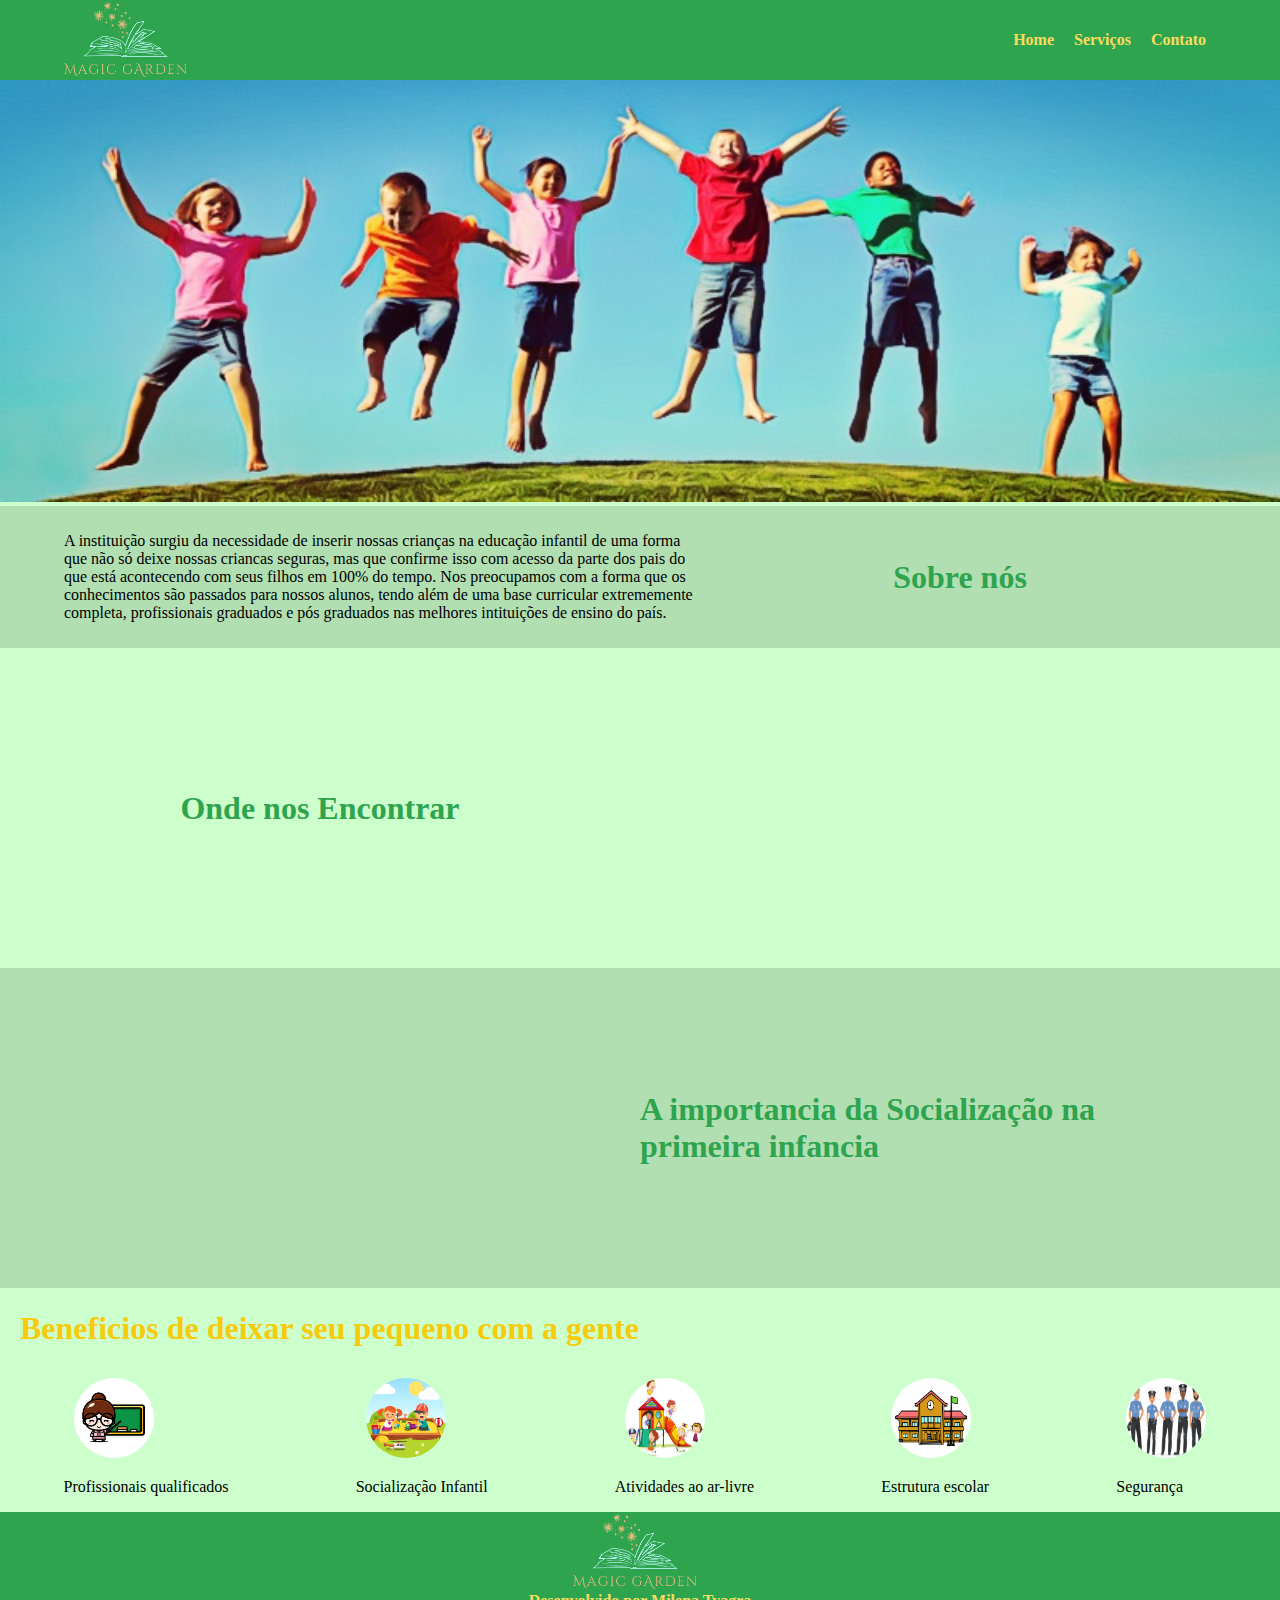
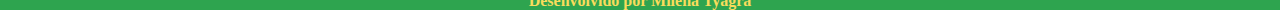
<file: index.html>
<!DOCTYPE html>
<html lang="en">
  <head>
    <meta charset="UTF-8" />
    <meta http-equiv="X-UA-Compatible" content="IE=edge" />
    <meta
      name="description"
      content="Landing page de Centro de educação infantil"
    />
    <meta
      name="keywords"
      content="cei, centro de educação infantil, ballet, natação, karatê, violino, piano, contraturno"
    />
    <meta name="viewport" content="width=device-width, initial-scale=1.0" />
    <link rel="shortcut icon" href="./fav.png" type="image/x-icon" />
    <link rel="stylesheet" href="./styles/geral.css" />
    <link rel="stylesheet" href="./styles/home.css" />
    <link rel="stylesheet" href="./styles/responsivity.css" />

    <title>HOME</title>
  </head>
  <body>
    <header>
      <div><img src="./img/logo.png" alt="Logo" class="logo" /></div>
      <div>
        <a href="#">Home</a>
        <a href="./pages/services.html">Serviços</a>
        <a href="./pages/contact.html">Contato</a>
      </div>
    </header>
    <img src="./img/bg-home.jpg" alt="" class="img_teste" />
    <div class="about">
      <div class="d-flex history">
        <p>
          A instituição surgiu da necessidade de inserir nossas crianças na
          educação infantil de uma forma que não só deixe nossas criancas
          seguras, mas que confirme isso com acesso da parte dos pais do que
          está acontecendo com seus filhos em 100% do tempo. Nos preocupamos com
          a forma que os conhecimentos são passados para nossos alunos, tendo
          além de uma base curricular extrememente completa, profissionais
          graduados e pós graduados nas melhores intituições de ensino do país.
        </p>
        <h1 class="title">Sobre nós</h1>
      </div>
      <div class="d-flex find-us">
        <h1 class="title">Onde nos Encontrar</h1>
        <div class="frame">
          <iframe
            class="place"
            src="https://www.google.com/maps/embed?pb=!1m18!1m12!1m3!1d3557.074124350246!2d-49.134122385546114!3d-26.93286448311891!2m3!1f0!2f0!3f0!3m2!1i1024!2i768!4f13.1!3m3!1m2!1s0x94df1bfa86bd2abd%3A0x8d238e2dd9826409!2sR.%20dos%20Ca%C3%A7adores%2C%203680%20-%20Velha%2C%20Blumenau%20-%20SC%2C%2089040-003!5e0!3m2!1spt-BR!2sbr!4v1678412525760!5m2!1spt-BR!2sbr"
            style="border: 0"
            allowfullscreen=""
            loading="lazy"
            referrerpolicy="no-referrer-when-downgrade"
          ></iframe>
        </div>
      </div>
      <div class="d-flex video">
        <div class="frame">
          <iframe
            class="youtube-video"
            src="https://www.youtube.com/embed/7POAe1fuZuM"
            title="YouTube video player"
            frameborder="0"
            allow="accelerometer; autoplay; clipboard-write; encrypted-media; gyroscope; picture-in-picture; web-share"
            allowfullscreen
          ></iframe>
        </div>
        <h1 class="title title-frame">
          A importancia da Socialização na primeira infancia
        </h1>
      </div>
    </div>
    <h1 class="benefits-title">Beneficios de deixar seu pequeno com a gente</h1>
    <div class="benefits">
      <div>
        <img
          src="./img/prof.jpg"
          alt="Imagem de profeessora"
          class="img_benefit"
        />
        <p>Profissionais qualificados</p>
      </div>
      <div>
        <img
          src="./img/socializacao.jpg"
          alt="Crianças dividindo brinquedos"
          class="img_benefit"
        />
        <p>Socialização Infantil</p>
      </div>
      <div>
        <img
          src="./img/ar-livre.jpg"
          alt="Crianças brincando ao ar livre"
          class="img_benefit"
        />
        <p>Atividades ao ar-livre</p>
      </div>
      <div>
        <img src="./img/escola.jpg" alt="Imagem de escola" class="img_benefit" />
        <p>Estrutura escolar</p>
      </div>

      <div>
        <img
          src="./img/seguranca.jpg"
          alt="Imagem de escola"
          class="img_benefit"
        />
        <p>Segurança</p>
      </div>
    </div>
    <footer>
      <img src="./img/logo.png" alt="Logo" class="logo" />
      Desenvolvido por Milena Tyagra
    </footer>
  </body>
</html>
</file>
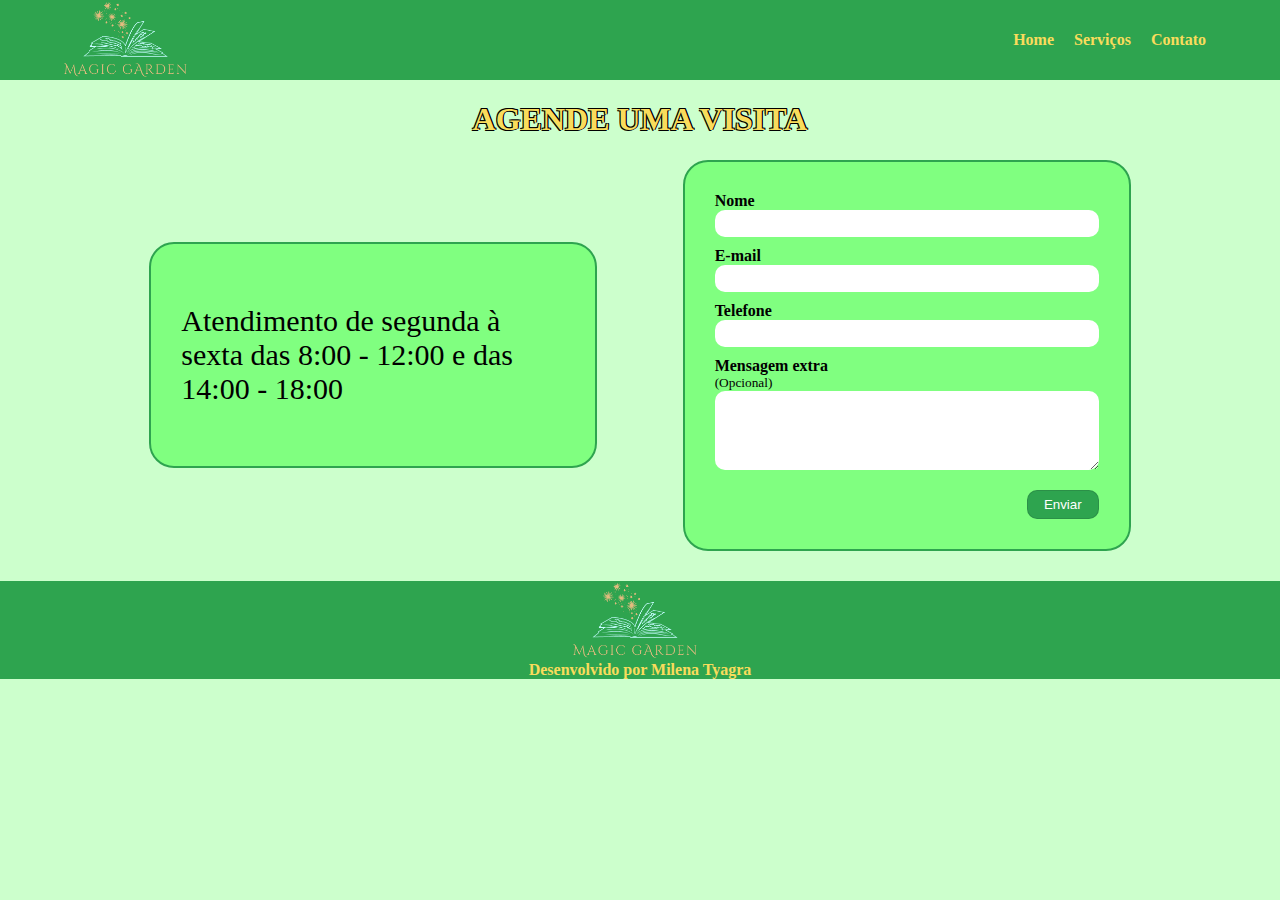
<file: pages/contact.html>
<!DOCTYPE html>
<html lang="en">
  <head>
    <meta charset="UTF-8" />
    <meta http-equiv="X-UA-Compatible" content="IE=edge" />
    <meta
      name="description"
      content="Landing page de Centro de educação infantil"
    />
    <meta
      name="keywords"
      content="cei, centro de educação infantil, ballet, natação, karatê, violino, piano, contraturno"
    />
    <meta name="viewport" content="width=device-width, initial-scale=1.0" />
    <link rel="shortcut icon" href="../fav.png" type="image/x-icon" />
    <link rel="stylesheet" href="../styles/geral.css" />
    <link rel="stylesheet" href="../styles/contact.css" />
    <link rel="stylesheet" href="../styles/responsivity.css" />

    <title>CONTATO</title>
  </head>
  <body>
    <header>
      <div><img src="../img/logo.png" alt="Logo" class="logo" /></div>
      <div>
        <a href="../index.html">Home</a>
        <a href="./services.html">Serviços</a>
        <a href="#">Contato</a>
      </div>
    </header>
    <h1 class="important-title">Agende uma visita</h1>
    <div class="contact">
      <div class="card">
        <p>
          Atendimento de segunda à sexta das 8:00 - 12:00 e das 14:00 - 18:00
        </p>
      </div>
      <div class="card">
        <form onsubmit="event.preventDefault()">
          <div class="form-group">
            <label class="label" for="name">Nome</label>
            <input
              type="text"
              class="form-control"
              id="name"
              onfocus="focusInput(this)"
              required
              aria-describedby="name"
            />
          </div>
          <div class="form-group">
            <label class="label" for="email">E-mail</label>
            <input
              type="text"
              class="form-control"
              id="email"
              onfocus="focusInput(this)"
              required
              aria-describedby="email"
            />
          </div>
          <div class="form-group">
            <label class="label" for="phone">Telefone</label>
            <input
              type="text"
              class="form-control"
              id="phone"
              required
              onfocus="focusInput(this)"
              aria-describedby="phone"
            />
          </div>
          <div class="form-group">
            <label class="label" for="message">Mensagem extra</label>
            <small id="messageHelp" class="form-text text-muted"
              >(Opcional)</small
            >
            <textarea class="form-control" id="message" rows="5"></textarea>
          </div>

          <button onclick="sendFormToWppNumber()" type="submit">Enviar</button>
        </form>
      </div>
    </div>
    <footer>
      <img src="../img/logo.png" alt="Logo" class="logo" />
      Desenvolvido por Milena Tyagra
    </footer>
    <script src="../scripts/contact.js"></script>
  </body>
</html>
</file>
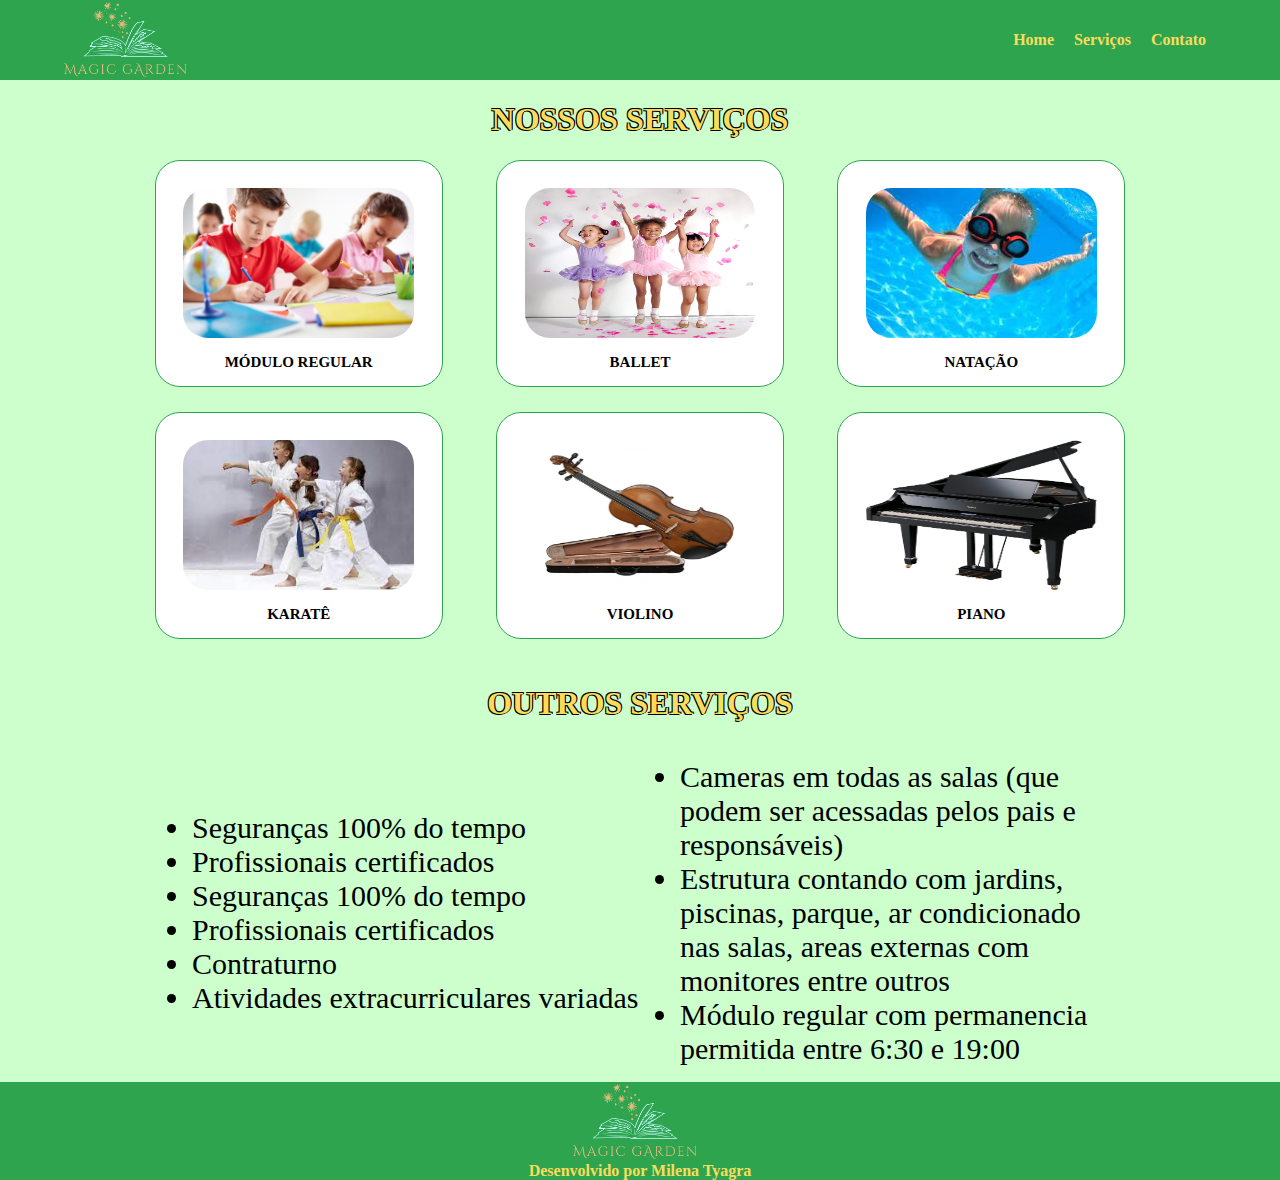
<file: pages/services.html>
<!DOCTYPE html>
<html lang="en">
  <head>
    <meta charset="UTF-8" />
    <meta http-equiv="X-UA-Compatible" content="IE=edge" />
    <meta
      name="description"
      content="Landing page de Centro de educação infantil"
    />
    <meta
      name="keywords"
      content="cei, centro de educação infantil, ballet, natação, karatê, violino, piano, contraturno"
    />
    <meta name="viewport" content="width=device-width, initial-scale=1.0" />
    <link rel="shortcut icon" href="../fav.png" type="image/x-icon" />
    <link rel="stylesheet" href="../styles/geral.css" />
    <link rel="stylesheet" href="../styles/services.css" />
    <link rel="stylesheet" href="../styles/responsivity.css" />

    <title>SERVIÇOS</title>
  </head>
  <body>
    <header>
      <div><img src="../img/logo.png" alt="Logo" class="logo" /></div>
      <div>
        <a href="../index.html">Home</a>
        <a href="#">Serviços</a>
        <a href="./contact.html">Contato</a>
      </div>
    </header>
    <h1 class="important-title">Nossos serviços</h1>
    <div class="services">
      <div class="service">
        <img src="../img/estudando.jpg" alt="Crianças estudando" />
        <h2>MÓDULO REGULAR</h2>
      </div>
      <div class="service">
        <img
          src="../img/ballet.jpg"
          alt="Meninas se divertindo na aula de ballet"
        />
        <h2>BALLET</h2>
      </div>
      <div class="service">
        <img
          src="../img/natacao.jpeg"
          alt="Meninas se divertindo na aula de natação"
        />
        <h2>NATAÇÃO</h2>
      </div>
      <div class="service">
        <img src="../img/karate.jpeg" alt="Crianças na aula de karatê" />
        <h2>KARATÊ</h2>
      </div>
      <div class="service">
        <img src="../img/violino.jpg" alt="Violino" />
        <h2>VIOLINO</h2>
      </div>
      <div class="service">
        <img src="../img/piano.jpg" alt="Piano" />
        <h2>PIANO</h2>
      </div>
    </div>

    <h1 class="important-title">Outros serviços</h1>

    <div class="other-services">
      <ul>
        <li>Seguranças 100% do tempo</li>
        <li>Profissionais certificados</li>
        <li>Seguranças 100% do tempo</li>
        <li>Profissionais certificados</li>
        <li>Contraturno</li>
        <li>Atividades extracurriculares variadas</li>
      </ul>
      <ul>
        <li>
          Cameras em todas as salas (que podem ser acessadas pelos pais e
          responsáveis)
        </li>
        <li>
          Estrutura contando com jardins, piscinas, parque, ar condicionado nas
          salas, areas externas com monitores entre outros
        </li>
        <li>Módulo regular com permanencia permitida entre 6:30 e 19:00</li>
      </ul>
    </div>

    <footer>
      <img src="../img/logo.png" alt="Logo" class="logo" />
      Desenvolvido por Milena Tyagra
    </footer>
  </body>
</html>
</file>
<file: styles/geral.css>
body {
  margin: 0;
  padding: 0;
  overflow-x: hidden;
  background-color: #ccffcc;
}

header {
  display: flex;
  align-items: center;
  justify-content: space-between;
  background-color: #2ea44f;
  width: 90%;
  min-height: 70px;
  padding: 0 5vw;
}

.menu {
  position: fixed;
  right: 200px;
}

.logo {
  height: 80px;
  margin-right: 10px;
}

header div,
footer {
  display: flex;
  align-items: center;
  justify-content: center;
  color: #f9dc5c;
  font-weight: bold;
}

header div a {
  text-decoration: none;
  padding: 10px;
  color: #f9dc5c;
}

a:hover {
  color: #000;
}

footer {
  display: flex;
  flex-direction: column;
  justify-content: center;
  align-items: center;
  background-color: #2ea44f;
  width: 100%;
}

.important-title {
  text-transform: uppercase;
  color: #f9dc5c;
  text-shadow: -1px -1px 0px #000, -1px 1px 0px #000, 1px -1px 0px #000,
    1px 0px 0px #000;
}
</file>
<file: styles/home.css>
.img_teste {
  width: 100%;
}

.title {
  color: #2ea44f !important;
}

.history {
  display: flex;
  align-items: center;
  justify-content: center;
  background-color: #00000020;
  width: 100%;
}

.video {
  background-color: #00000020;
  width: 100%;
}

.find-us {
  width: 100%;
  display: flex;
  align-items: center;
  justify-content: center;
}

.frame,
iframe {
  margin: 0 !important;
  /* justify-content: center;
  align-items: center; */
}

.place,
.youtube-video {
  width: 35vw !important;
  max-width: 90vw;
  height: 300px;
  display: flex;
  align-items: center;
  justify-content: center;
}

.about p,
.frame,
.about h1 {
  width: 50vw;
  display: flex;
  justify-content: center;
  align-items: center;
}

.about p {
  max-width: 90vw;
}

.about h1 {
  width: 40vw;
}

.d-flex {
  display: inline-flex;
  padding: 10px 0px;
}

.benefits-title {
  color: #f6cb09;
  padding-left: 20px;
}

.benefits {
  display: inline-flex;
  justify-content: space-around;
  align-items: center;
  width: 100%;
}

.benefits img {
  height: 80px;
  width: 80px;
  border-radius: 50%;
  margin: 10px 10px 0 10px;
}
</file>
<file: styles/responsivity.css>
@media (max-width: 450px) {
  /* home classes */
  header {
    flex-direction: column;
  }

  .history, .video {
    flex-direction: column-reverse;
  }

  .find-us {
    flex-direction: column;
  }

  .title,
  .history p,
  .place, 
  .youtube-video,
  .frame {
    width: 100vw !important;
  }

  .place, 
  .youtube-video {
    height: 200px !important;
  }

  .place, 
  .title-frame {
    margin-left: 20px;
    width: 80vw !important;
  }

  .benefits {
    display: flex;
    flex-wrap: wrap;
  }
}

@media (max-width: 650px) {
  .contact {
    flex-direction: column;
  }

  .card {
    width: 65vw;
  }
}

@media (max-width: 750px) {
  /* services classes */
  .services {
    width: 90vw;
  }

  .service {
    width: 30vw;
    height: 150px;
  }

  .service img {
    width: 25vw;
  }

  .other-services {
    flex-direction: column;
  }

  li {
    width: 80vw;
    font-size: 20px;
  }

  ul:last-child {
    margin-top: -15px;
  }
}
</file>
<file: styles/contact.css>
body {
  display: flex;
  flex-direction: column;
  align-items: center;
}

.contact {
  display: flex;
  justify-content: space-evenly;
  align-items: center;
  width: 90vw;
}

.card {
  background-color: #80ff80;
  border-radius: 25px;
  border: 2px solid #2ea44f;
  padding: 30px;
  width: 30vw;
  margin-bottom: 30px;
}

.card p {
  font-size: 30px;
}

.form-group {
  display: flex;
  flex-direction: column;
  margin-bottom: 10px;
}

.form-group label {
  color: #000;
  font-weight: bold;
}

.form-group input,
.form-group textarea {
  border-radius: 10px;
  box-shadow: 0 0 0 0;
  border: 0 none;
  outline: 0;
}

.form-group input {
  height: 25px;
}

.invalid {
  border: 2px solid red !important;
}

textarea:focus,
input:focus {
  border: 2px solid #2ea44f;
}

button {
  background-color: #2ea44f;
  border: 1px solid rgba(27, 31, 35, 0.15);
  border-radius: 10px;
  color: #fff;
  cursor: pointer;
  padding: 6px 16px;
  float: right;
  margin-top: 10px;
}

button:hover {
  background-color: #2c974b;
}
</file>
<file: styles/services.css>
body {
  display: flex;
  flex-direction: column;
  justify-content: center;
  align-items: center;
}

.services {
  width: 80vw;
  display: flex;
  flex-wrap: wrap;
  justify-content: space-around;
}

.service {
  width: 20vw;
  height: 200px;
  background-color: #fff;
  border: 1px solid #2ea44f;
  border-radius: 25px;
  padding: 25px 15px 0 15px;
  display: flex;
  flex-direction: column;
  align-items: center;
  justify-content: space-around;
  margin-bottom: 25px;
}

h2 {
  font-size: 15px;
}

.service img {
  width: 18vw;
  height: 150px;
  border-radius: 25px;
}

.other-services {
  display: flex;
  align-items: center;
  justify-content: center;
}

li {
  font-size: 30px;
  width: 35vw;
}
</file>
